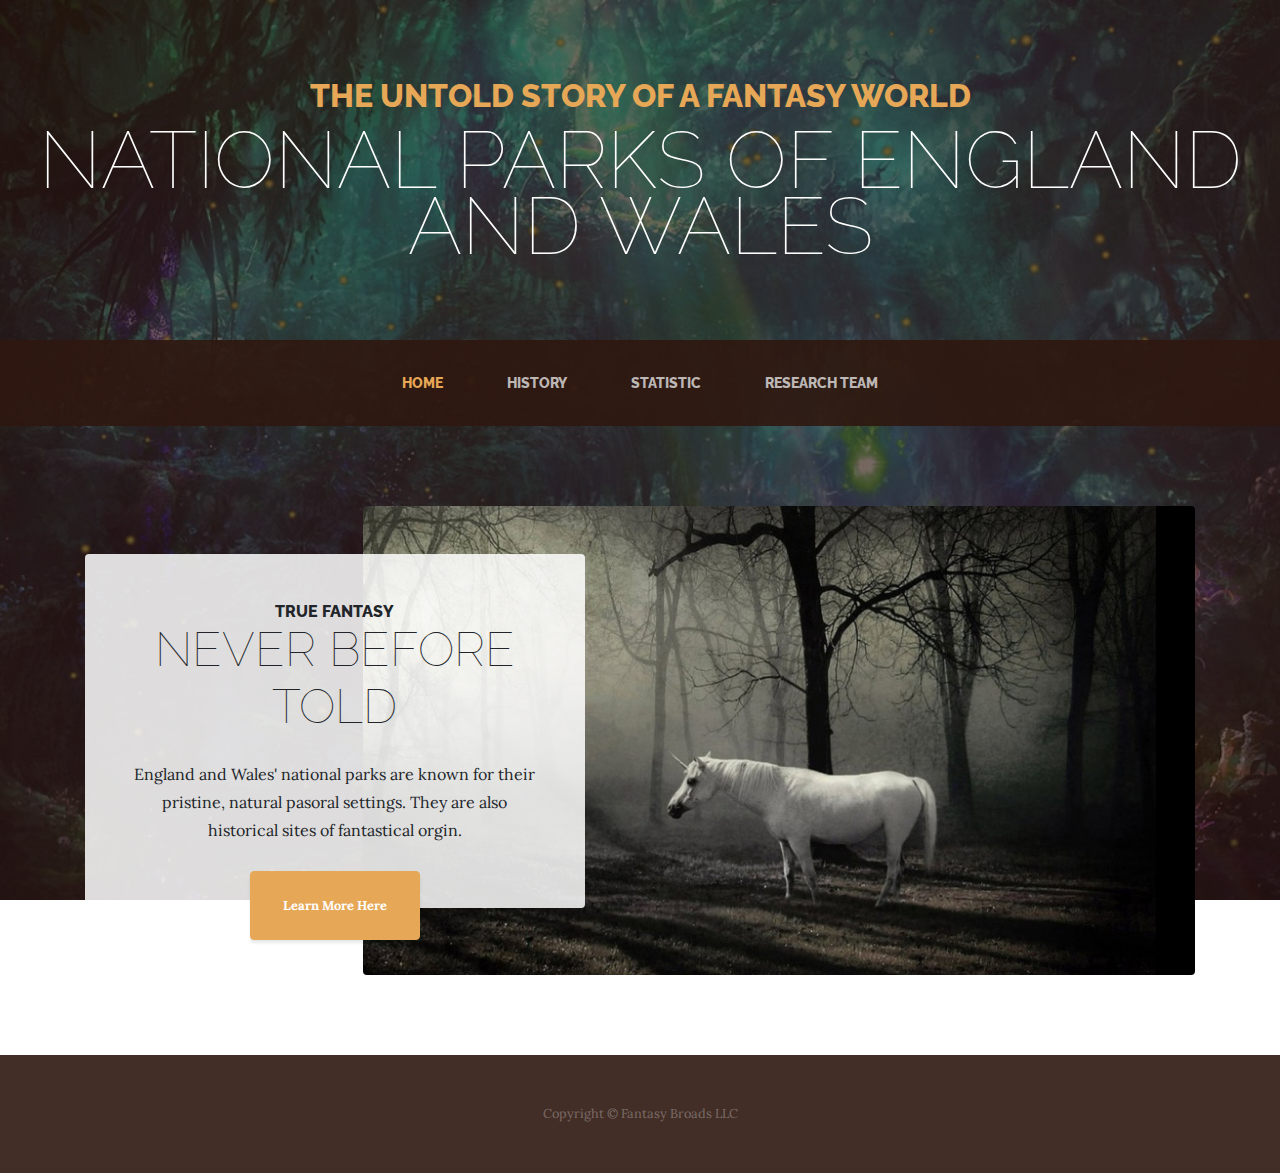
<file: index.html>
<!DOCTYPE html>
<html lang="en">

<head>

  <meta charset="utf-8">
  <meta name="viewport" content="width=device-width, initial-scale=1, shrink-to-fit=no">
  <meta name="description" content="">
  <meta name="author" content="">

  <title>Fantasy Broads LLC</title>

  <!-- Bootstrap core CSS -->
  <link href="vendor/bootstrap/css/bootstrap.min.css" rel="stylesheet">

  <!-- Custom fonts for this template -->
  <link href="https://fonts.googleapis.com/css?family=Raleway:100,100i,200,200i,300,300i,400,400i,500,500i,600,600i,700,700i,800,800i,900,900i" rel="stylesheet">
  <link href="https://fonts.googleapis.com/css?family=Lora:400,400i,700,700i" rel="stylesheet">

  <!-- Custom styles for this template -->
  <link href="css/business-casual.min.css" rel="stylesheet">

</head>

<body>

  <h1 class="site-heading text-center text-white d-none d-lg-block">
    <span class="site-heading-upper text-primary mb-3">The Untold Story of a Fantasy World</span>
    <span class="site-heading-lower">National Parks of England and Wales </span>
  </h1>

  <!-- Navigation -->
  <nav class="navbar navbar-expand-lg navbar-dark py-lg-4" id="mainNav">
    <div class="container">
      <a class="navbar-brand text-uppercase text-expanded font-weight-bold d-lg-none" href="#">Start Bootstrap</a>
      <button class="navbar-toggler" type="button" data-toggle="collapse" data-target="#navbarResponsive" aria-controls="navbarResponsive" aria-expanded="false" aria-label="Toggle navigation">
        <span class="navbar-toggler-icon"></span>
      </button>
      <div class="collapse navbar-collapse" id="navbarResponsive">
        <ul class="navbar-nav mx-auto">
          <li class="nav-item active px-lg-4">
            <a class="nav-link text-uppercase text-expanded" href="index.html">Home
              <span class="sr-only">(current)</span>
            </a>
          </li>
          <li class="nav-item px-lg-4">
            <a class="nav-link text-uppercase text-expanded" href="about.html">History</a>
          </li>
          <li class="nav-item px-lg-4">
            <a class="nav-link text-uppercase text-expanded" href="store.html">Statistic</a>
          </li>
          <li class="nav-item px-lg-4">
            <a class="nav-link text-uppercase text-expanded" href="products.html">Research Team</a>
          </li>
        </ul>
      </div>
    </div>
  </nav>

  <section class="page-section clearfix">
    <div class="container">
      <div class="intro">
        <img class="intro-img img-fluid mb-3 mb-lg-0 rounded" src="img/intro.jpg" alt="">
        <div class="intro-text left-0 text-center bg-faded p-5 rounded">
          <h2 class="section-heading mb-4">
            <span class="section-heading-upper">True Fantasy</span>
            <span class="section-heading-lower">Never Before Told</span>
          </h2>
          <p class="mb-3"> England and Wales' national parks are known for their pristine, natural pasoral settings. They are also historical sites of fantastical orgin.
          </p>
          <div class="intro-button mx-auto">
            <a class="btn btn-primary btn-xl" href="about.html">Learn More Here</a>
          </div>
        </div>
      </div>
    </div>
  </section>


  <footer class="footer text-faded text-center py-5">
    <div class="container">
      <p class="m-0 small">Copyright &copy; Fantasy Broads LLC</p>
    </div>
  </footer>

  <!-- Bootstrap core JavaScript -->
  <script src="vendor/jquery/jquery.min.js"></script>
  <script src="vendor/bootstrap/js/bootstrap.bundle.min.js"></script>

</body>

</html>
</file>
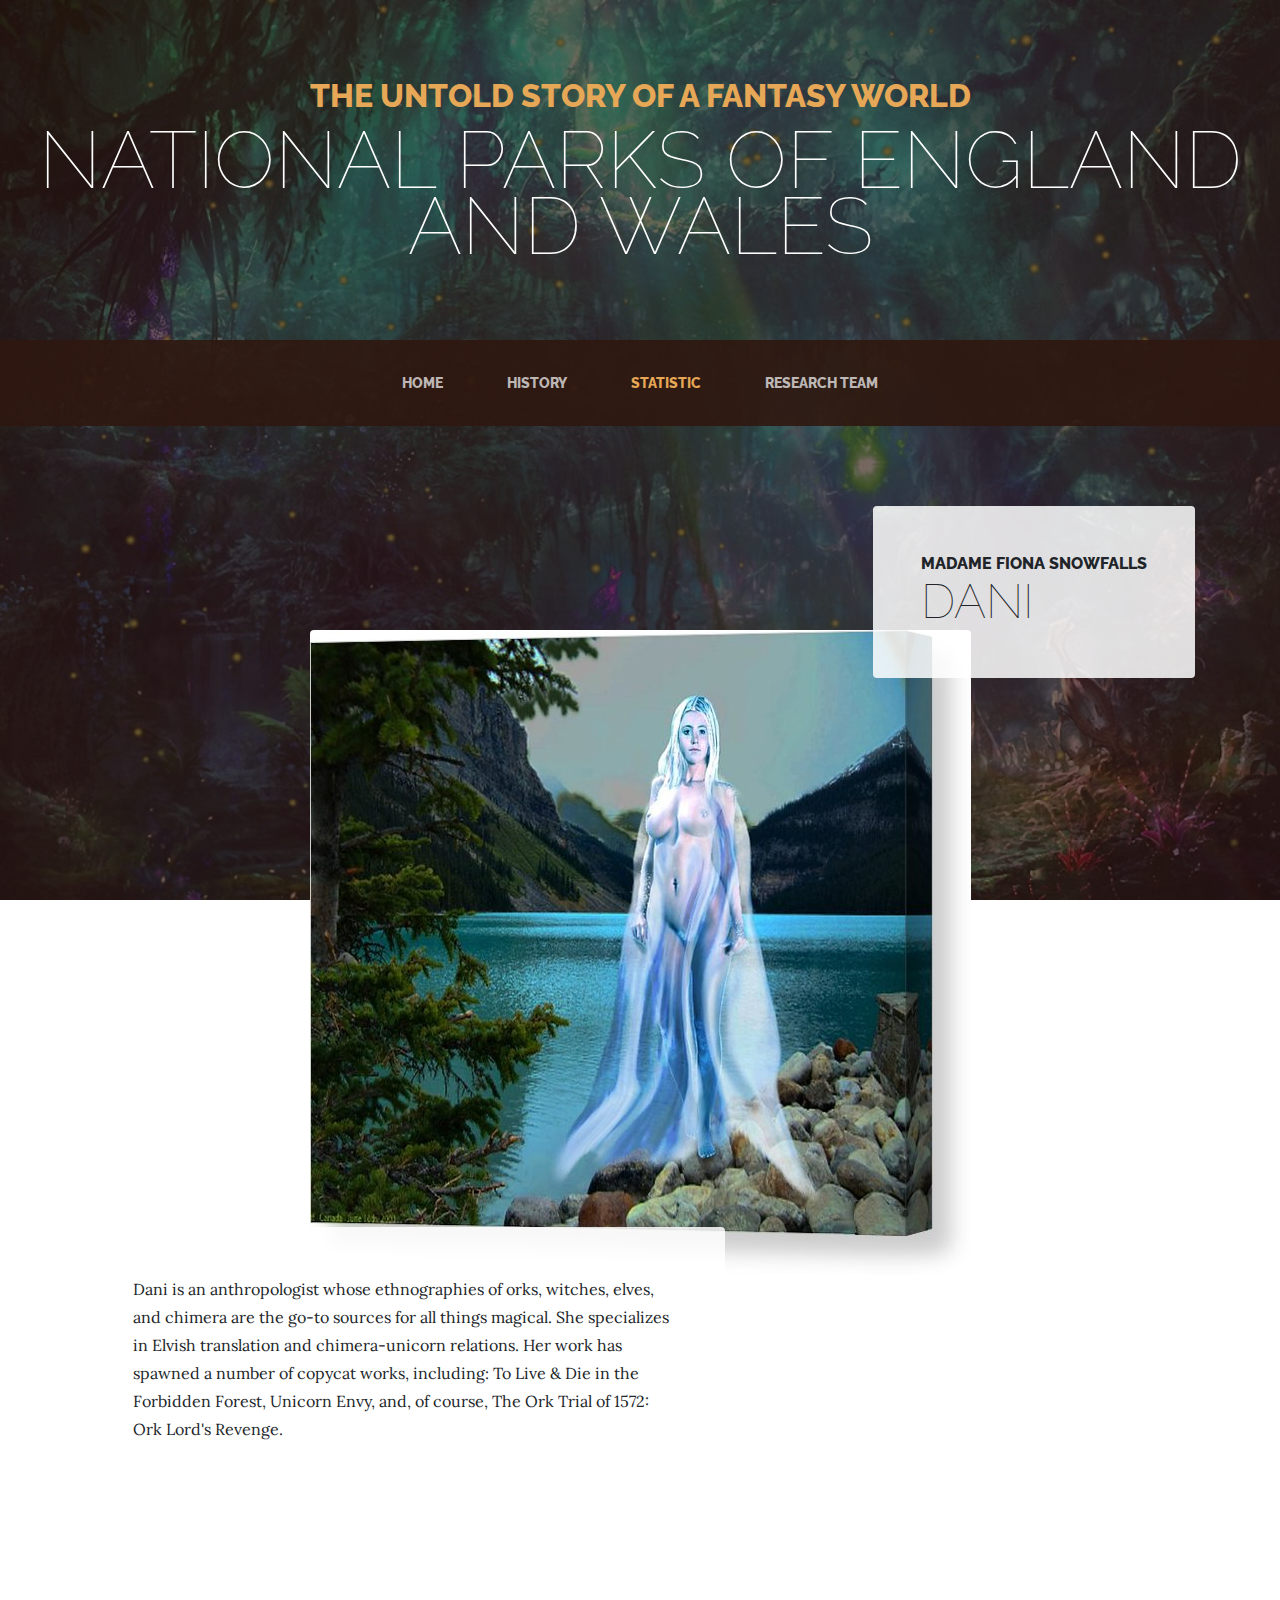
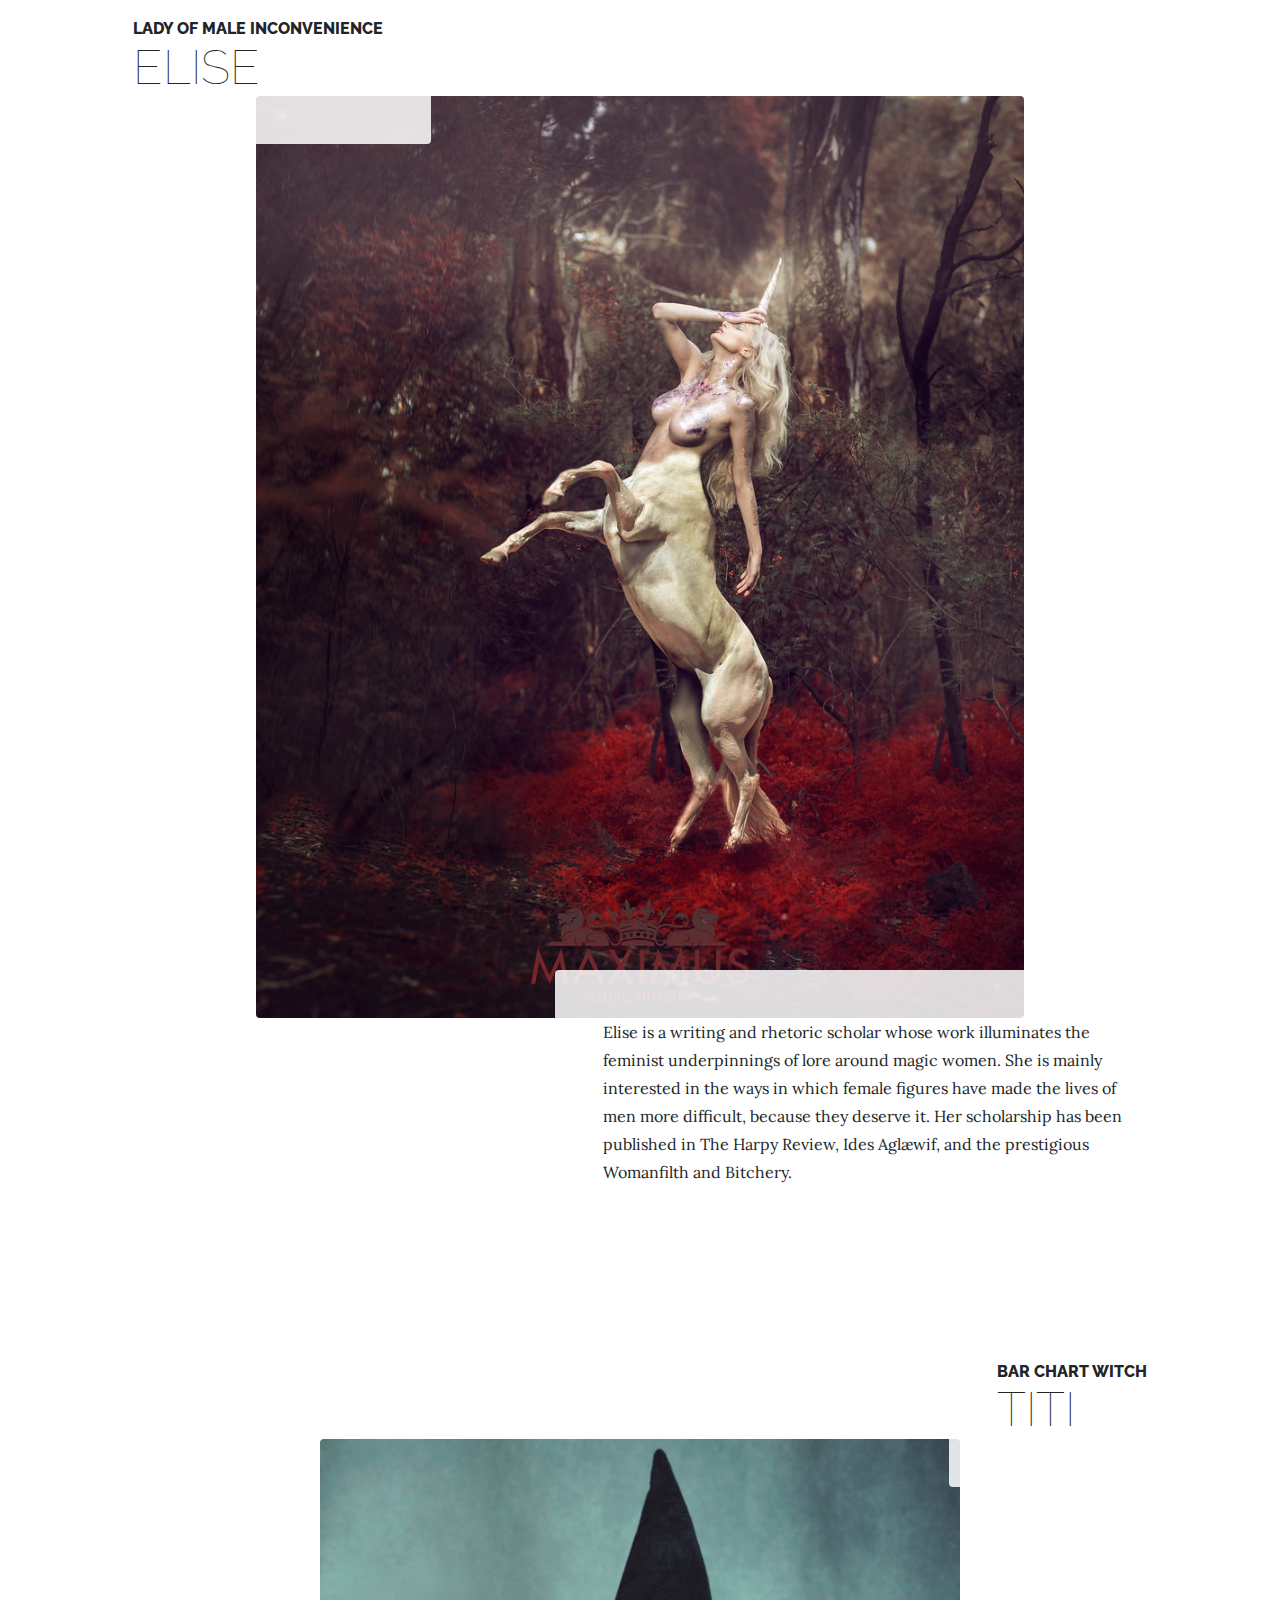
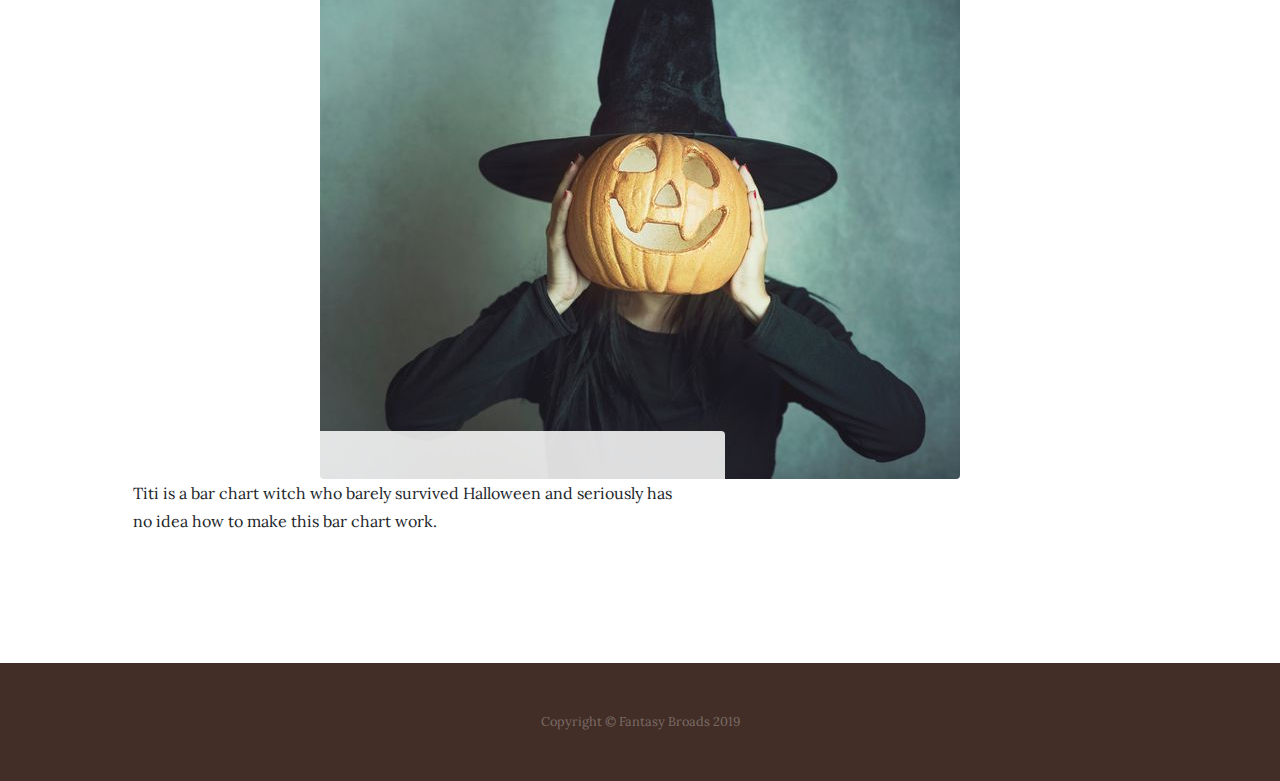
<file: products.html>
<!DOCTYPE html>
<html lang="en">

<head>

  <meta charset="utf-8">
  <meta name="viewport" content="width=device-width, initial-scale=1, shrink-to-fit=no">
  <meta name="description" content="">
  <meta name="author" content="">

  <title>Fantasy Broads LLC</title>

  <!-- Bootstrap core CSS -->
  <link href="vendor/bootstrap/css/bootstrap.min.css" rel="stylesheet">

  <!-- Custom fonts for this template -->
  <link href="https://fonts.googleapis.com/css?family=Raleway:100,100i,200,200i,300,300i,400,400i,500,500i,600,600i,700,700i,800,800i,900,900i" rel="stylesheet">
  <link href="https://fonts.googleapis.com/css?family=Lora:400,400i,700,700i" rel="stylesheet">

  <!-- Custom styles for this template -->
  <link href="css/business-casual.min.css" rel="stylesheet">

</head>

<body>

  <h1 class="site-heading text-center text-white d-none d-lg-block">
    <span class="site-heading-upper text-primary mb-3">The Untold Story of a Fantasy World</span>
    <span class="site-heading-lower">National Parks of England and Wales</span>
  </h1>

  <!-- Navigation -->
  <nav class="navbar navbar-expand-lg navbar-dark py-lg-4" id="mainNav">
    <div class="container">
      <a class="navbar-brand text-uppercase text-expanded font-weight-bold d-lg-none" href="#">Start Bootstrap</a>
      <button class="navbar-toggler" type="button" data-toggle="collapse" data-target="#navbarResponsive" aria-controls="navbarResponsive" aria-expanded="false" aria-label="Toggle navigation">
        <span class="navbar-toggler-icon"></span>
      </button>
      <div class="collapse navbar-collapse" id="navbarResponsive">
        <ul class="navbar-nav mx-auto">
          <li class="nav-item px-lg-4">
            <a class="nav-link text-uppercase text-expanded" href="index.html">Home
              <span class="sr-only">(current)</span>
            </a>
          </li>
          <li class="nav-item px-lg-4">
            <a class="nav-link text-uppercase text-expanded" href="about.html">History</a>
          </li>
          <li class="nav-item active px-lg-4">
            <a class="nav-link text-uppercase text-expanded" href="store.html">Statistic</a>
          </li>
          <li class="nav-item px-lg-4">
            <a class="nav-link text-uppercase text-expanded" href="products.html">Research Team</a>
          </li>
        </ul>
      </div>
    </div>
  </nav>

  <section class="page-section">
    <div class="container">
      <div class="product-item">
        <div class="product-item-title d-flex">
          <div class="bg-faded p-5 d-flex ml-auto rounded">
            <h2 class="section-heading mb-0">
              <span class="section-heading-upper">Madame Fiona Snowfalls</span>
              <span class="section-heading-lower">Dani</span>
            </h2>
          </div>
        </div>
        <img class="product-item-img mx-auto d-flex rounded img-fluid mb-3 mb-lg-0" src="img/dani.jpg" alt="">
        <div class="product-item-description d-flex mr-auto">
          <div class="bg-faded p-5 rounded">
            <p class="mb-0">Dani is an anthropologist whose ethnographies of orks, witches, elves, and chimera are the go-to sources for all things magical. She specializes in Elvish translation and chimera-unicorn relations. Her work has spawned a number of copycat works, including: To Live & Die in the Forbidden Forest, Unicorn Envy, and, of course, The Ork Trial of 1572: Ork Lord's Revenge.</p>
          </div>
        </div>
      </div>
    </div>
  </section>

  <section class="page-section">
    <div class="container">
      <div class="product-item">
        <div class="product-item-title d-flex">
          <div class="bg-faded p-5 d-flex mr-auto rounded">
            <h2 class="section-heading mb-0">
              <span class="section-heading-upper">Lady of Male Inconvenience</span>
              <span class="section-heading-lower">Elise</span>
            </h2>
          </div>
        </div>
        <img class="product-item-img mx-auto d-flex rounded img-fluid mb-3 mb-lg-0" src="img/elise.jpg" alt="">
        <div class="product-item-description d-flex ml-auto">
          <div class="bg-faded p-5 rounded">
            <p class="mb-0">Elise is a writing and rhetoric scholar whose work illuminates the feminist underpinnings of lore around magic women. She is mainly interested in the ways in which female figures have made the lives of men more difficult, because they deserve it. Her scholarship has been published in The Harpy Review, Ides Aglæwif, and the prestigious Womanfilth and Bitchery.</p>
          </div>
        </div>
      </div>
    </div>
  </section>

  <section class="page-section">
    <div class="container">
      <div class="product-item">
        <div class="product-item-title d-flex">
          <div class="bg-faded p-5 d-flex ml-auto rounded">
            <h2 class="section-heading mb-0">
              <span class="section-heading-upper">Bar Chart Witch</span>
              <span class="section-heading-lower">Titi</span>
            </h2>
          </div>
        </div>
        <img class="product-item-img mx-auto d-flex rounded img-fluid mb-3 mb-lg-0" src="img/titia.jpg" alt="">
        <div class="product-item-description d-flex mr-auto">
          <div class="bg-faded p-5 rounded">
            <p class="mb-0">Titi is a bar chart witch who barely survived Halloween and seriously has no idea how to make this bar chart work.</p>
          </div>
        </div>
      </div>
    </div>
  </section>

  <footer class="footer text-faded text-center py-5">
    <div class="container">
      <p class="m-0 small">Copyright &copy; Fantasy Broads 2019</p>
    </div>
  </footer>

  <!-- Bootstrap core JavaScript -->
  <script src="vendor/jquery/jquery.min.js"></script>
  <script src="vendor/bootstrap/js/bootstrap.bundle.min.js"></script>

</body>

</html>
</file>
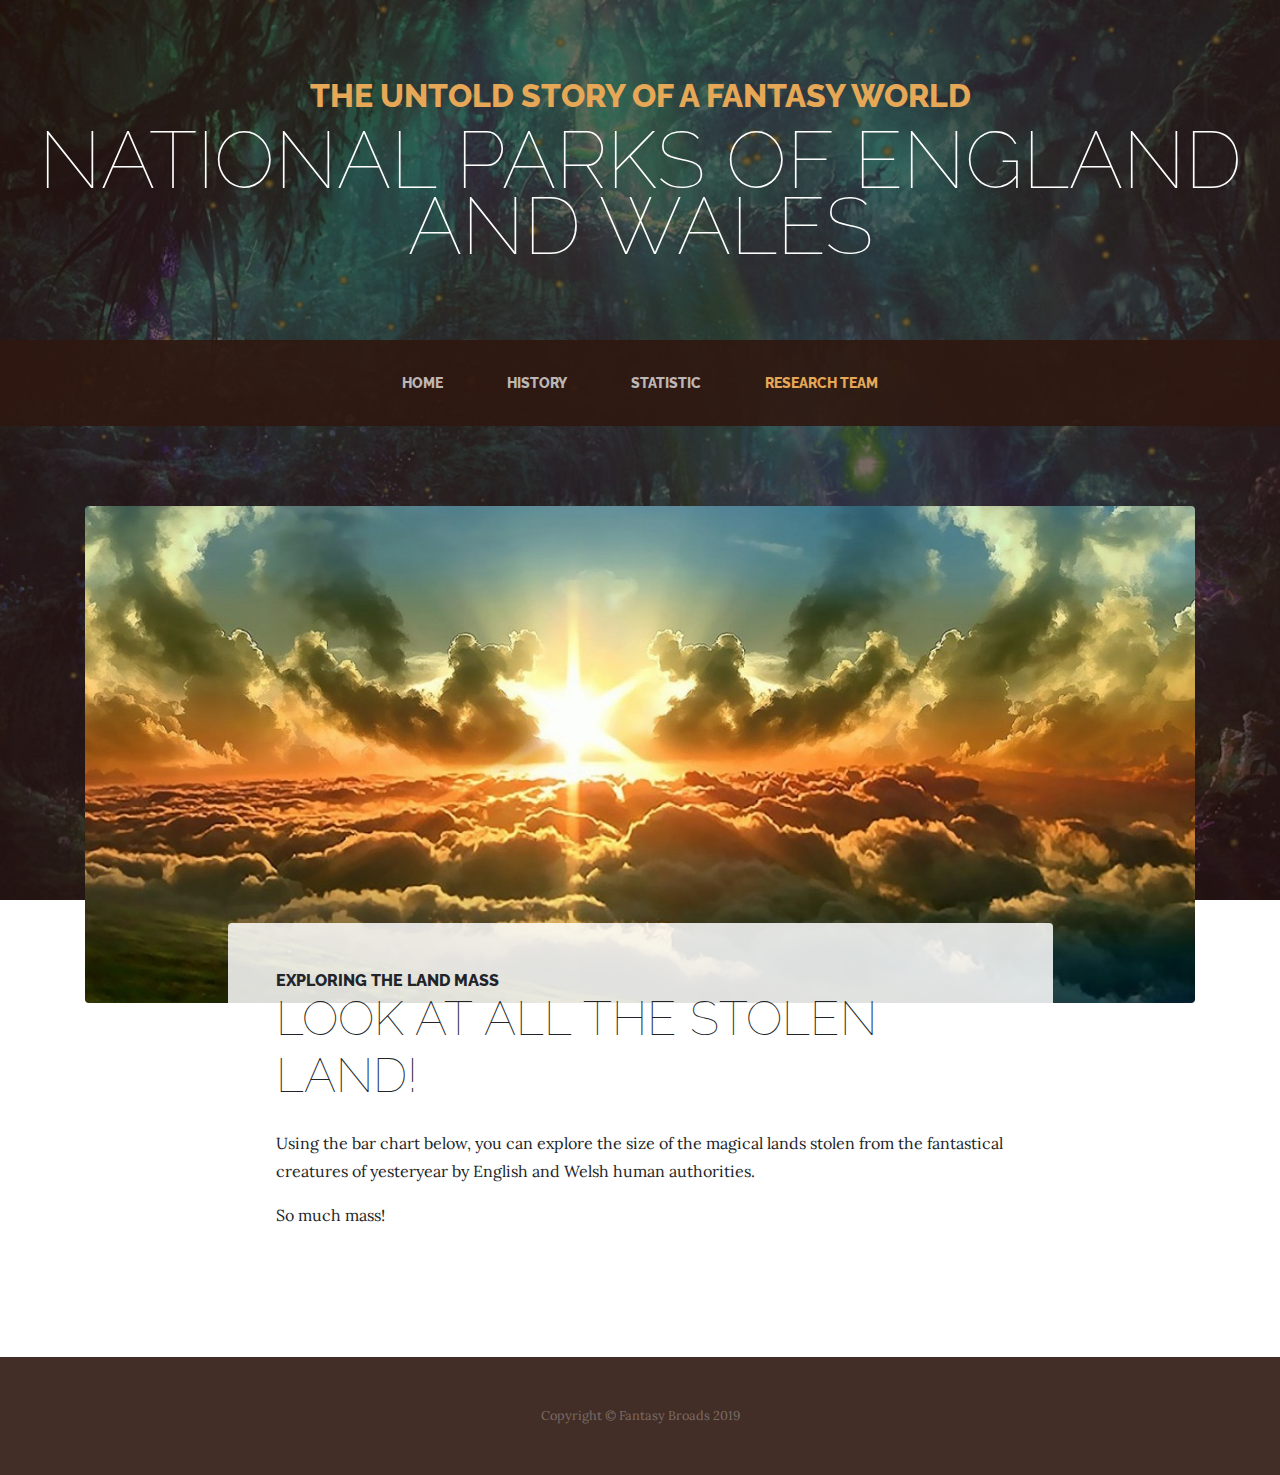
<file: store.html>
<!DOCTYPE html>
<html lang="en">

  <head>

    <!-- d3js help thingy -->
    <script src="https://d3js.org/d3.v4.min.js"></script>
    <script src="d3pull.js"></script>

    <meta charset="utf-8">
    <meta name="viewport" content="width=device-width, initial-scale=1, shrink-to-fit=no">
    <meta name="description" content="">
    <meta name="author" content="">

    <title>Fantasy Broads LLC</title>

    <!-- Bootstrap core CSS -->
    <link href="vendor/bootstrap/css/bootstrap.min.css" rel="stylesheet">

    <!-- Custom fonts for this template -->
    <link href="https://fonts.googleapis.com/css?family=Raleway:100,100i,200,200i,300,300i,400,400i,500,500i,600,600i,700,700i,800,800i,900,900i" rel="stylesheet">
    <link href="https://fonts.googleapis.com/css?family=Lora:400,400i,700,700i" rel="stylesheet">

    <!-- Custom styles for this template -->
    <link href="css/business-casual.min.css" rel="stylesheet">

  </head>

  <body>

    <h1 class="site-heading text-center text-white d-none d-lg-block">
      <span class="site-heading-upper text-primary mb-3">The Untold Story of a Fantasy World</span>
      <span class="site-heading-lower">National Parks of England and Wales</span>
    </h1>

    <!-- Navigation -->
    <nav class="navbar navbar-expand-lg navbar-dark py-lg-4" id="mainNav">
      <div class="container">
        <a class="navbar-brand text-uppercase text-expanded font-weight-bold d-lg-none" href="#">Start Bootstrap</a>
        <button class="navbar-toggler" type="button" data-toggle="collapse" data-target="#navbarResponsive" aria-controls="navbarResponsive" aria-expanded="false" aria-label="Toggle navigation">
          <span class="navbar-toggler-icon"></span>
        </button>
        <div class="collapse navbar-collapse" id="navbarResponsive">
          <ul class="navbar-nav mx-auto">
            <li class="nav-item px-lg-4">
              <a class="nav-link text-uppercase text-expanded" href="index.html">Home
                <span class="sr-only">(current)</span>
              </a>
            </li>
            <li class="nav-item px-lg-4">
              <a class="nav-link text-uppercase text-expanded" href="about.html">History</a>
            </li>
            <li class="nav-item px-lg-4">
              <a class="nav-link text-uppercase text-expanded" href="store.html">Statistic</a>
            </li>
            <li class="nav-item active px-lg-4">
              <a class="nav-link text-uppercase text-expanded" href="products.html">Research Team</a>
            </li>
          </ul>
        </div>
      </div>
    </nav>

    <section class="page-section about-heading">
      <div class="container">
        <img class="img-fluid rounded about-heading-img mb-3 mb-lg-0" src="img/glory.jpg" alt="">
        <div class="about-heading-content">
          <div class="row">
            <div class="col-xl-9 col-lg-10 mx-auto">
              <div class="bg-faded rounded p-5">
                <h2 class="section-heading mb-4">
                  <span class="section-heading-upper">Exploring the Land Mass</span>
                  <span class="section-heading-lower">Look at all the stolen land!</span>
                </h2>
                <p>Using the bar chart below, you can explore the size of the magical lands stolen from the fantastical creatures of yesteryear by English and Welsh human authorities.</p>
                <p class="mb-0"> So much mass!
                </p>


              </div>
            </div>
          </div>
        </div>
      </div>
    </section>

    <section class="page-section about-heading">
      <div class="container">
        <div class="about-heading-content">
          <div class="row">
            <div class="col-xl-9 col-lg-10 mx-auto">
        <script type="text/javascript">
        var svg = dimple.newSvg("body", 800, 600);
        var data = [
        { "Name":"Peak District", "Area":1438 },
        { "Name":"Lake District", "Area":2292 },
        { "Name":"Snowdonia", "Area":2142 },
        { "Name":"Dartmoor", "Area":956 },
        { "Name":"Pembrokeshire", "Area":620 },
        { "Name":"North York Moors", "Area":1436 },
        { "Name":"Yorkshire Dales", "Area":2179 },
        { "Name":"Exmoor", "Area":693 },
        { "Name":"Northumberland", "Area":1049 },
        { "Name":"Brecon Beacons", "Area":1351 },
        { "Name":"The Broads", "Area":303},
        { "Name":"New Forest", "Area":580 },
        { "Name":"South Downs", "Area":1641 }
        ];
        var chart = new dimple.chart(svg, data);
        chart.addCategoryAxis("x", "Name");
        chart.addMeasureAxis("y", "Area");
        chart.addSeries(null, dimple.plot.bar);
        chart.draw();
        </script>
      </div>
    </div>
  </div>
    </div>
    </section>


    <footer class="footer text-faded text-center py-5">
      <div class="container">
        <p class="m-0 small">Copyright &copy; Fantasy Broads 2019</p>
      </div>
    </footer>

    <!-- Bootstrap core JavaScript -->
    <script src="vendor/jquery/jquery.min.js"></script>
    <script src="vendor/bootstrap/js/bootstrap.bundle.min.js"></script>

  </body>

  <!-- Script to highlight the active date in the hours list -->
  <script>
    $('.list-hours li').eq(new Date().getDay()).addClass('today');
  </script>

</html>
</file>
<file: css/business-casual.min.css>
/*!
 * Start Bootstrap - Business Casual v5.0.9 (https://startbootstrap.com/template-overviews/business-casual)
 * Copyright 2013-2019 Start Bootstrap
 * Licensed under MIT (https://github.com/BlackrockDigital/startbootstrap-business-casual/blob/master/LICENSE)
 */body{font-family:Lora;background-image:linear-gradient(rgba(47,23,15,.65),rgba(47,23,15,.65)),url(../img/bg.jpg);background-attachment:fixed;background-position:center;background-size:cover}h1,h2,h3,h4,h5,h6{font-family:Raleway}p{line-height:1.75}.text-faded{color:rgba(255,255,255,.3)}.site-heading{margin-top:5rem;margin-bottom:5rem;text-transform:uppercase;line-height:1;font-family:Raleway}.site-heading .site-heading-upper{display:block;font-size:2rem;font-weight:800}.site-heading .site-heading-lower{font-size:5rem;font-weight:100;line-height:4rem}.page-section{margin-top:5rem;margin-bottom:5rem}.section-heading{text-transform:uppercase}.section-heading .section-heading-upper{display:block;font-size:1rem;font-weight:800}.section-heading .section-heading-lower{display:block;font-size:3rem;font-weight:100}.bg-faded{background-color:rgba(255,255,255,.85)}#mainNav{background-color:rgba(47,23,15,.9);font-family:Raleway}#mainNav .navbar-brand{color:#e6a756}#mainNav .navbar-nav .nav-item .nav-link{color:rgba(255,255,255,.7);font-weight:800}#mainNav .navbar-nav .nav-item.active .nav-link{color:#e6a756}@media (min-width:992px){#mainNav .navbar-nav .nav-item .nav-link{font-size:.9rem}#mainNav .navbar-nav .nav-item .nav-link:hover{color:rgba(255,255,255,.4)}#mainNav .navbar-nav .nav-item.active .nav-link:hover{color:#e6a756}}.btn-xl{font-weight:700;font-size:.8rem;padding-top:1.5rem;padding-bottom:1.5rem;padding-left:2rem;padding-right:2rem}.intro{position:relative}@media (min-width:992px){.intro .intro-img{width:75%;float:right}.intro .intro-text{left:0;width:60%;margin-top:3rem;position:absolute}.intro .intro-text .intro-button{width:100%;left:0;position:absolute;bottom:-2rem}}@media (min-width:1200px){.intro .intro-text{width:45%}}.cta{padding-top:5rem;padding-bottom:5rem;background-color:rgba(230,167,86,.9)}.cta .cta-inner{position:relative;padding:3rem;margin:.5rem;background-color:rgba(255,255,255,.85)}.cta .cta-inner:before{border-radius:.5rem;content:'';position:absolute;top:-.5rem;bottom:-.5rem;left:-.5rem;right:-.5rem;border:.25rem solid rgba(255,255,255,.85)}@media (min-width:992px){.about-heading .about-heading-img{position:relative;z-index:0}.about-heading .about-heading-content{margin-top:-5rem;position:relative;z-index:1}}@media (min-width:992px){.product-item .product-item-title{position:relative;z-index:1;margin-bottom:-3rem}.product-item .product-item-img{position:relative;z-index:0;max-width:60vw}.product-item .product-item-description{position:relative;z-index:1;margin-top:-3rem;max-width:50vw}}.list-hours{font-size:.9rem}.list-hours .list-hours-item{border-bottom:1px solid rgba(230,167,86,.5);padding-bottom:.25rem;margin-bottom:1rem;font-style:italic}.list-hours .list-hours-item.today{font-weight:700;color:#e6a756}@media (min-width:992px){.list-hours{width:50%;font-size:1.1rem}}.address strong{font-size:1.2rem}.footer{background-color:rgba(47,23,15,.9)}.text-primary{color:#e6a756!important}.bg-primary{background-color:#e6a756!important}.btn{box-shadow:0 3px 3px 0 rgba(33,37,41,.1)}.btn-primary{background-color:#e6a756;border-color:#e6a756}.btn-primary:active,.btn-primary:focus,.btn-primary:hover{background-color:#df902a;border-color:#df902a}.font-weight-light{font-weight:100!important}
</file>
